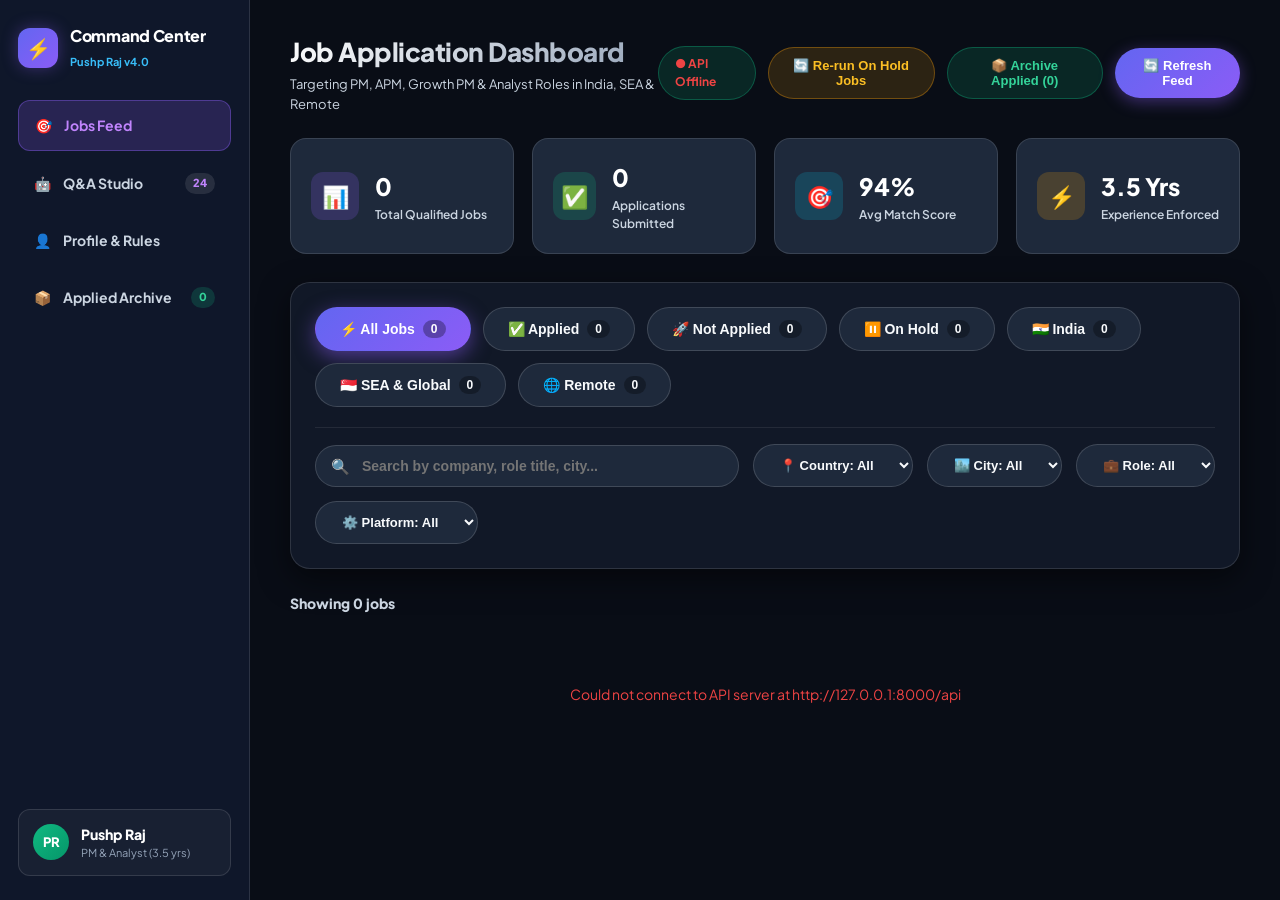
<file: dashboard/index.html>
<!DOCTYPE html>
<html lang="en">
<head>
  <meta charset="UTF-8">
  <meta name="viewport" content="width=device-width, initial-scale=1.0">
  <title>Job Application Command Center - Pushp Raj</title>
  <link rel="preconnect" href="https://fonts.googleapis.com">
  <link rel="preconnect" href="https://fonts.gstatic.com" crossorigin>
  <link href="https://fonts.googleapis.com/css2?family=Plus+Jakarta+Sans:wght@600;700;800&family=Inter:wght@500;600;700;800&display=swap" rel="stylesheet">
  <link rel="stylesheet" href="styles.css?v=4.0">
  <style>
    /* Direct Embedded High-Priority CSS */
    :root {
      --bg-dark: #090d16;
      --bg-sidebar: #0f172a;
      --bg-card: #1e293b;
      --bg-card-hover: #2d3b55;
      --border-card: rgba(255, 255, 255, 0.12);
      
      --purple-gradient: linear-gradient(135deg, #6366f1, #8b5cf6);
      --green-gradient: linear-gradient(135deg, #10b981, #059669);
      --blue-gradient: linear-gradient(135deg, #3b82f6, #1d4ed8);
      --amber-gradient: linear-gradient(135deg, #f59e0b, #d97706);
      --rose-gradient: linear-gradient(135deg, #ec4899, #be185d);
      --cyan-gradient: linear-gradient(135deg, #06b6d4, #0891b2);

      --text-main: #ffffff;
      --text-muted: #cbd5e1;
    }

    * { box-sizing: border-box; margin: 0; padding: 0; }
    body {
      font-family: 'Plus Jakarta Sans', 'Inter', sans-serif;
      background-color: var(--bg-dark);
      color: var(--text-main);
      min-height: 100vh;
    }

    .app-layout { display: flex; min-height: 100vh; }
    
    /* Sidebar */
    .sidebar {
      width: 250px;
      background: var(--bg-sidebar);
      border-right: 1px solid var(--border-card);
      padding: 24px 18px;
      display: flex;
      flex-direction: column;
      justify-content: space-between;
      flex-shrink: 0;
    }
    .brand { display: flex; align-items: center; gap: 12px; margin-bottom: 28px; }
    .logo-icon {
      width: 40px; height: 40px;
      background: var(--purple-gradient);
      border-radius: 12px;
      display: flex; align-items: center; justify-content: center;
      font-size: 20px; font-weight: 800;
    }
    .brand h2 { font-size: 16px; font-weight: 800; }
    .version { font-size: 11px; color: #38bdf8; font-weight: 700; }

    .nav-menu { display: flex; flex-direction: column; gap: 8px; margin-bottom: auto; }
    .nav-item {
      display: flex; align-items: center; gap: 12px;
      padding: 14px 16px; border-radius: 12px;
      color: var(--text-muted); text-decoration: none;
      font-size: 14px; font-weight: 700;
    }
    .nav-item:hover { background: rgba(255, 255, 255, 0.06); color: #fff; }
    .nav-item.active {
      background: rgba(139, 92, 246, 0.2);
      color: #c084fc; border: 1px solid rgba(139, 92, 246, 0.4);
    }

    .profile-card {
      display: flex; align-items: center; gap: 12px;
      padding: 14px; background: rgba(255, 255, 255, 0.04);
      border: 1px solid var(--border-card); border-radius: 12px;
    }
    .user-avatar {
      width: 36px; height: 36px;
      background: var(--green-gradient);
      border-radius: 50%; display: flex; align-items: center; justify-content: center;
      font-weight: 800; font-size: 13px; color: #fff;
    }
    .user-name { font-size: 14px; font-weight: 800; }
    .user-role { font-size: 11px; color: #94a3b8; }

    /* Main Content */
    .main-content { flex: 1; padding: 32px 40px; overflow-y: auto; }
    .top-header { display: flex; align-items: center; justify-content: space-between; margin-bottom: 24px; }
    .header-title h1 { font-size: 26px; font-weight: 800; letter-spacing: -0.5px; }
    .header-title p { font-size: 13px; color: var(--text-muted); margin-top: 4px; }

    .header-actions { display: flex; align-items: center; gap: 12px; }
    .api-badge {
      font-size: 12px; font-weight: 700; color: #34d399;
      background: rgba(16, 185, 129, 0.15); border: 1px solid rgba(16, 185, 129, 0.35);
      padding: 8px 16px; border-radius: 30px;
    }
    .btn {
      padding: 10px 20px; border-radius: 30px;
      font-size: 13px; font-weight: 700; cursor: pointer; border: none;
      display: inline-flex; align-items: center; gap: 8px; transition: all 0.2s ease;
    }
    .btn-outline { background: rgba(255, 255, 255, 0.05); border: 1px solid var(--border-card); color: #fff; }
    .btn-outline:hover { background: rgba(255, 255, 255, 0.1); }
    .btn-primary { background: var(--purple-gradient); color: #fff; box-shadow: 0 4px 16px rgba(139, 92, 246, 0.4); }

    /* Stats Cards */
    .metrics-grid { display: grid; grid-template-columns: repeat(4, 1fr); gap: 18px; margin-bottom: 28px; }
    .metric-card {
      background: var(--bg-card); border: 1px solid var(--border-card);
      border-radius: 16px; padding: 20px; display: flex; align-items: center; gap: 16px;
    }
    .metric-icon {
      width: 48px; height: 48px; border-radius: 12px;
      display: flex; align-items: center; justify-content: center; font-size: 22px;
    }
    .card-purple .metric-icon { background: rgba(139, 92, 246, 0.2); color: #c084fc; }
    .card-green .metric-icon { background: rgba(16, 185, 129, 0.2); color: #34d399; }
    .card-cyan .metric-icon { background: rgba(6, 182, 212, 0.2); color: #38bdf8; }
    .card-amber .metric-icon { background: rgba(245, 158, 11, 0.2); color: #fbbf24; }
    .metric-value { font-size: 24px; font-weight: 800; }
    .metric-label { font-size: 12px; color: var(--text-muted); font-weight: 600; margin-top: 2px; }

    /* FILTER PANEL */
    .filter-panel {
      background: #111827;
      border: 1.5px solid rgba(255, 255, 255, 0.12);
      border-radius: 20px; padding: 24px; margin-bottom: 24px;
      display: flex; flex-direction: column; gap: 20px;
      box-shadow: 0 10px 30px rgba(0, 0, 0, 0.5);
    }
    .pills-row { display: flex; align-items: center; gap: 12px; flex-wrap: wrap; }
    .color-pill {
      background: #1e293b; border: 1.5px solid rgba(255, 255, 255, 0.15);
      color: #f8fafc; padding: 12px 24px; border-radius: 40px;
      font-size: 14px; font-weight: 700; cursor: pointer;
      display: inline-flex; align-items: center; gap: 8px; transition: all 0.2s ease;
    }
    .color-pill:hover { transform: translateY(-2px); border-color: #8b5cf6; color: #ffffff; }
    .pill-count { background: rgba(0, 0, 0, 0.3); padding: 2px 8px; border-radius: 12px; font-size: 12px; font-weight: 800; }

    .pill-purple.active { background: var(--purple-gradient) !important; color: #ffffff !important; border-color: transparent !important; box-shadow: 0 6px 20px rgba(139, 92, 246, 0.5) !important; }
    .pill-green.active { background: var(--green-gradient) !important; color: #ffffff !important; border-color: transparent !important; box-shadow: 0 6px 20px rgba(16, 185, 129, 0.5) !important; }
    .pill-blue.active { background: var(--blue-gradient) !important; color: #ffffff !important; border-color: transparent !important; box-shadow: 0 6px 20px rgba(59, 130, 246, 0.5) !important; }
    .pill-amber.active { background: var(--amber-gradient) !important; color: #ffffff !important; border-color: transparent !important; box-shadow: 0 6px 20px rgba(245, 158, 11, 0.5) !important; }
    .pill-rose.active { background: var(--rose-gradient) !important; color: #ffffff !important; border-color: transparent !important; box-shadow: 0 6px 20px rgba(236, 72, 153, 0.5) !important; }
    .pill-cyan.active { background: var(--cyan-gradient) !important; color: #ffffff !important; border-color: transparent !important; box-shadow: 0 6px 20px rgba(6, 182, 212, 0.5) !important; }

    .controls-row { display: flex; align-items: center; gap: 14px; flex-wrap: wrap; padding-top: 16px; border-top: 1px solid rgba(255, 255, 255, 0.08); }
    .search-box-wrapper { position: relative; flex: 1; min-width: 260px; }
    .search-box-wrapper .search-icon { position: absolute; left: 16px; top: 50%; transform: translateY(-50%); font-size: 15px; color: #94a3b8; }
    .search-box-wrapper input {
      width: 100%; background: #1e293b; border: 1.5px solid rgba(255, 255, 255, 0.15);
      border-radius: 40px; padding: 12px 20px 12px 46px; color: #ffffff;
      font-size: 14px; font-weight: 600; outline: none; transition: all 0.2s ease;
    }
    .search-box-wrapper input:focus { border-color: #8b5cf6; box-shadow: 0 0 0 3px rgba(139, 92, 246, 0.35); }

    .pill-dropdown {
      background: #1e293b; border: 1.5px solid rgba(255, 255, 255, 0.15);
      border-radius: 40px; padding: 12px 22px; color: #f8fafc;
      font-size: 13px; font-weight: 700; outline: none; cursor: pointer; transition: all 0.2s ease;
    }
    .pill-dropdown option { background: #0f172a; color: #ffffff; font-weight: 600; }
    .btn-reset-pills {
      background: rgba(244, 63, 94, 0.15); border: 1.5px solid rgba(244, 63, 94, 0.35);
      color: #f43f5e; padding: 12px 22px; border-radius: 40px;
      font-size: 13px; font-weight: 800; cursor: pointer; transition: all 0.2s ease;
    }

    .results-info { font-size: 14px; font-weight: 800; color: #cbd5e1; margin-bottom: 20px; }

    /* JOB CARDS GRID */
    .job-grid { display: grid; grid-template-columns: repeat(3, 1fr); gap: 20px; }
    .job-card {
      background: #1e293b; border: 1.5px solid rgba(255, 255, 255, 0.1);
      border-radius: 18px; padding: 24px; display: flex; flex-direction: column;
      justify-content: space-between; transition: all 0.2s ease;
    }
    .job-card:hover { border-color: rgba(139, 92, 246, 0.5); transform: translateY(-3px); box-shadow: 0 10px 30px rgba(0, 0, 0, 0.4); }
    .job-card.is-applied { border-left: 5px solid #10b981; }

    .job-company { font-size: 12px; font-weight: 800; color: #38bdf8; text-transform: uppercase; letter-spacing: 0.5px; }
    .job-title { font-size: 17px; font-weight: 800; color: #ffffff; margin-top: 4px; line-height: 1.3; }

    .ats-tag { font-size: 11px; font-weight: 800; padding: 5px 12px; border-radius: 20px; float: right; }
    .ats-tag.lever { color: #f97316; background: rgba(249, 115, 22, 0.15); border: 1px solid rgba(249, 115, 22, 0.3); }
    .ats-tag.greenhouse { color: #34d399; background: rgba(16, 185, 129, 0.15); border: 1px solid rgba(16, 185, 129, 0.3); }
    .ats-tag.ashby { color: #f472b6; background: rgba(236, 72, 153, 0.15); border: 1px solid rgba(236, 72, 153, 0.3); }
    .ats-tag.linkedin { color: #38bdf8; background: rgba(56, 189, 248, 0.15); border: 1px solid rgba(56, 189, 248, 0.3); }

    .card-pills { display: flex; flex-wrap: wrap; gap: 8px; margin: 18px 0; }
    .badge-pill { font-size: 12px; font-weight: 700; padding: 5px 12px; border-radius: 20px; }
    .badge-pill.loc { background: rgba(56, 189, 248, 0.12); color: #38bdf8; border: 1px solid rgba(56, 189, 248, 0.25); }
    .badge-pill.exp { background: rgba(245, 158, 11, 0.12); color: #fbbf24; border: 1px solid rgba(245, 158, 11, 0.25); }
    .badge-pill.match { background: rgba(139, 92, 246, 0.12); color: #c084fc; border: 1px solid rgba(139, 92, 246, 0.25); }

    .status-badge { font-size: 12px; font-weight: 800; padding: 5px 12px; border-radius: 20px; }
    .status-badge.applied { background: rgba(16, 185, 129, 0.2); color: #34d399; border: 1px solid rgba(16, 185, 129, 0.4); }
    .status-badge.qualified { background: rgba(59, 130, 246, 0.2); color: #60a5fa; border: 1px solid rgba(59, 130, 246, 0.4); }

    .card-actions { display: flex; align-items: center; gap: 10px; padding-top: 16px; border-top: 1px solid rgba(255, 255, 255, 0.08); }
    .btn-action-primary {
      flex: 1; text-align: center; padding: 10px 16px;
      background: var(--purple-gradient); color: #ffffff; text-decoration: none;
      font-size: 13px; font-weight: 800; border-radius: 30px;
      display: inline-flex; align-items: center; justify-content: center; gap: 6px;
      box-shadow: 0 4px 14px rgba(139, 92, 246, 0.35);
    }
    .btn-action-applied {
      background: rgba(16, 185, 129, 0.15); border: 1px solid rgba(16, 185, 129, 0.35);
      color: #34d399; padding: 10px 14px; border-radius: 30px;
      font-size: 13px; font-weight: 800; cursor: pointer;
    }

    /* FEED SECTIONS STYLES */
    .feed-section { margin-bottom: 36px; }
    .feed-section-header {
      display: flex; align-items: center; justify-content: space-between;
      padding: 14px 22px; border-radius: 16px; margin-bottom: 18px;
    }
    .feed-section-header.applied-header {
      background: rgba(16, 185, 129, 0.12);
      border-left: 5px solid #10b981;
      border: 1px solid rgba(16, 185, 129, 0.3);
    }
    .feed-section-header.qualified-header {
      background: rgba(139, 92, 246, 0.12);
      border-left: 5px solid #8b5cf6;
      border: 1px solid rgba(139, 92, 246, 0.3);
    }
    .feed-section-header.hold-header {
      background: rgba(245, 158, 11, 0.12);
      border-left: 5px solid #f59e0b;
      border: 1px solid rgba(245, 158, 11, 0.3);
    }
    .feed-section-title { font-size: 17px; font-weight: 800; color: #ffffff; display: flex; align-items: center; gap: 10px; }
    .feed-section-count { font-size: 13px; font-weight: 800; padding: 4px 12px; border-radius: 20px; background: rgba(0, 0, 0, 0.3); color: #ffffff; }

    /* Q&A STUDIO STYLES */
    .qbank-grid { display: flex; flex-direction: column; gap: 16px; margin-top: 20px; }
    .qbank-card {
      background: #1e293b; border: 1.5px solid rgba(255, 255, 255, 0.1);
      border-radius: 18px; padding: 20px 24px; transition: all 0.2s ease;
    }
    .qbank-card:hover { border-color: rgba(139, 92, 246, 0.4); }
    .qbank-header { display: flex; align-items: center; justify-content: space-between; gap: 12px; margin-bottom: 12px; }
    .q-number-tag {
      background: var(--purple-gradient); color: #ffffff;
      font-size: 12px; font-weight: 800; padding: 4px 12px; border-radius: 20px;
    }
    .q-title { font-size: 16px; font-weight: 800; color: #ffffff; flex: 1; text-transform: capitalize; }
    .q-answer-box {
      background: rgba(15, 23, 42, 0.7); border-left: 4px solid #8b5cf6;
      border-radius: 8px; padding: 14px 18px; font-size: 14px; color: #cbd5e1; line-height: 1.6;
    }
    .btn-copy {
      background: rgba(255, 255, 255, 0.06); border: 1px solid var(--border-card);
      color: #38bdf8; padding: 6px 14px; border-radius: 20px; font-size: 12px;
      font-weight: 700; cursor: pointer; transition: all 0.2s ease;
    }
    .btn-copy:hover { background: rgba(56, 189, 248, 0.15); }

    /* PROFILE & RULES STYLES */
    .profile-section-title { font-size: 18px; font-weight: 800; color: #c084fc; margin: 24px 0 12px 0; display: flex; align-items: center; gap: 8px; }
    .profile-grid { display: grid; grid-template-columns: repeat(2, 1fr); gap: 16px; }
    .profile-box {
      background: #1e293b; border: 1.5px solid rgba(255, 255, 255, 0.1);
      border-radius: 14px; padding: 16px 20px;
    }
    .profile-box.full-width { grid-column: 1 / -1; }
    .profile-box label { font-size: 11px; font-weight: 800; text-transform: uppercase; color: #94a3b8; display: block; margin-bottom: 6px; }
    .profile-box .val { font-size: 15px; font-weight: 800; color: #ffffff; }
    .role-chip { display: inline-block; background: rgba(139, 92, 246, 0.15); border: 1px solid rgba(139, 92, 246, 0.3); color: #c084fc; font-size: 12px; font-weight: 700; padding: 4px 12px; border-radius: 20px; margin: 2px; }
    .geo-chip { display: inline-block; background: rgba(56, 189, 248, 0.15); border: 1px solid rgba(56, 189, 248, 0.3); color: #38bdf8; font-size: 12px; font-weight: 700; padding: 4px 12px; border-radius: 20px; margin: 2px; }
  </style>
</head>
<body>
  <div class="app-layout">
    <!-- Sidebar Navigation -->
    <aside class="sidebar">
      <div class="brand">
        <div class="logo-icon">⚡</div>
        <div>
          <h2>Command Center</h2>
          <span class="version">Pushp Raj v4.0</span>
        </div>
      </div>

      <nav class="nav-menu">
        <a href="#jobs" class="nav-item active" id="navJobs">
          <span>🎯</span> <span style="flex: 1; font-weight: 700;">Jobs Feed</span>
        </a>
        <a href="#qbank" class="nav-item" id="navQBank">
          <span>🤖</span> <span style="flex: 1; font-weight: 700;">Q&A Studio</span>
          <span style="font-size: 11px; font-weight: 800; padding: 2px 8px; border-radius: 12px; background: rgba(255,255,255,0.1); color: #c084fc;" id="qbankNavCount">24</span>
        </a>
        <a href="#profile" class="nav-item" id="navProfile">
          <span>👤</span> <span style="flex: 1; font-weight: 700;">Profile & Rules</span>
        </a>
        <a href="#archived" class="nav-item" id="navArchived">
          <span>📦</span> <span style="flex: 1; font-weight: 700;">Applied Archive</span>
          <span style="font-size: 11px; font-weight: 800; padding: 2px 8px; border-radius: 12px; background: rgba(16,185,129,0.2); color: #34d399;" id="archivedNavCount">0</span>
        </a>
      </nav>

      <div class="profile-card">
        <div class="user-avatar">PR</div>
        <div>
          <div class="user-name">Pushp Raj</div>
          <div class="user-role">PM & Analyst (3.5 yrs)</div>
        </div>
      </div>
    </aside>

    <!-- Main Content Area -->
    <main class="main-content">
      <header class="top-header">
        <div class="header-title">
          <h1 id="pageHeading">Job Application Dashboard</h1>
          <p id="pageSubheading">Targeting PM, APM, Growth PM & Analyst Roles in India, SEA & Remote</p>
        </div>
        <div class="header-actions">
          <div class="api-badge" id="apiStatusBadge">● Real-Time Live Sync</div>
          <button class="btn btn-outline" id="btnRerunHold" style="background: rgba(245, 158, 11, 0.15); border-color: rgba(245, 158, 11, 0.35); color: #fbbf24;">🔄 Re-run On Hold Jobs</button>
          <button class="btn btn-outline" id="btnArchiveJobs" style="background: rgba(16, 185, 129, 0.15); border-color: rgba(16, 185, 129, 0.35); color: #34d399;">📦 Archive Applied (0)</button>
          <button class="btn btn-primary" id="btnRefreshJobs">🔄 Refresh Feed</button>
        </div>
      </header>

      <!-- Stats Bar -->
      <section class="metrics-grid">
        <div class="metric-card card-purple">
          <div class="metric-icon">📊</div>
          <div>
            <div class="metric-value" id="metricTotal">0</div>
            <div class="metric-label">Total Qualified Jobs</div>
          </div>
        </div>
        <div class="metric-card card-green">
          <div class="metric-icon">✅</div>
          <div>
            <div class="metric-value" id="metricApplied">0</div>
            <div class="metric-label">Applications Submitted</div>
          </div>
        </div>
        <div class="metric-card card-cyan">
          <div class="metric-icon">🎯</div>
          <div>
            <div class="metric-value" id="metricMatch">94%</div>
            <div class="metric-label">Avg Match Score</div>
          </div>
        </div>
        <div class="metric-card card-amber">
          <div class="metric-icon">⚡</div>
          <div>
            <div class="metric-value">3.5 Yrs</div>
            <div class="metric-label">Experience Enforced</div>
          </div>
        </div>
      </section>

      <!-- View 1: Jobs Feed -->
      <section class="content-section" id="viewJobs">
        <div class="filter-panel">
          <div class="pills-row">
            <button class="color-pill pill-purple active" data-pill-type="all" id="pillAll">
              ⚡ All Jobs <span class="pill-count" id="countPillAll">0</span>
            </button>
            <button class="color-pill pill-green" data-pill-type="applied" id="pillApplied">
              ✅ Applied <span class="pill-count" id="countPillApplied">0</span>
            </button>
            <button class="color-pill pill-blue" data-pill-type="unapplied" id="pillUnapplied">
              🚀 Not Applied <span class="pill-count" id="countPillUnapplied">0</span>
            </button>
            <button class="color-pill pill-rose" data-pill-type="hold" id="pillHold">
              ⏸️ On Hold <span class="pill-count" id="countPillHold">0</span>
            </button>
            <button class="color-pill pill-amber" data-pill-type="india" id="pillIndia">
              🇮🇳 India <span class="pill-count" id="countPillIndia">0</span>
            </button>
            <button class="color-pill pill-cyan" data-pill-type="sea" id="pillSea">
              🇸🇬 SEA & Global <span class="pill-count" id="countPillSea">0</span>
            </button>
            <button class="color-pill pill-cyan" data-pill-type="remote" id="pillRemote">
              🌐 Remote <span class="pill-count" id="countPillRemote">0</span>
            </button>
          </div>

          <div class="controls-row">
            <div class="search-box-wrapper">
              <span class="search-icon">🔍</span>
              <input type="text" id="searchBox" placeholder="Search by company, role title, city...">
            </div>

            <select class="pill-dropdown" id="filterCountry">
              <option value="ALL">📍 Country: All</option>
            </select>

            <select class="pill-dropdown" id="filterCity">
              <option value="ALL">🏙️ City: All</option>
            </select>

            <select class="pill-dropdown" id="filterRole">
              <option value="ALL">💼 Role: All</option>
            </select>

            <select class="pill-dropdown" id="filterATS">
              <option value="ALL">⚙️ Platform: All</option>
              <option value="Greenhouse">Greenhouse</option>
              <option value="Lever">Lever</option>
              <option value="Ashby">Ashby</option>
              <option value="Workday">Workday</option>
              <option value="LinkedIn">LinkedIn</option>
            </select>

            <button class="btn-reset-pills" id="btnClearFilters" style="display: none;">✕ Reset Filters</button>
          </div>
        </div>

        <div class="results-info" id="resultsCounter">Showing 0 jobs</div>

        <div class="job-grid" id="jobGrid">
          <div class="loading-spinner">Loading job listings...</div>
        </div>
      </section>

      <!-- View 2: Question Bank Studio (Q1, Q2, Q3...) -->
      <section class="content-section" id="viewQBank" style="display: none;">
        <div class="filter-panel">
          <div class="controls-row" style="padding-top: 0; border: none;">
            <div class="search-box-wrapper">
              <span class="search-icon">🔍</span>
              <input type="text" id="searchQBank" placeholder="Search screening questions or answers...">
            </div>
            <span class="results-info" id="qbankCounter" style="margin: 0;">28 Questions in Bank</span>
          </div>
        </div>

        <div class="qbank-grid" id="qbankGrid">
          <!-- Ordered Q1, Q2, Q3... items rendered here -->
        </div>
      </section>

      <!-- View 3: Complete Profile & Target Roles & Rules Studio -->
      <section class="content-section" id="viewProfile" style="display: none;">
        <div class="profile-section-title">👤 Candidate Profile & Target Roles</div>
        <div class="profile-grid">
          <div class="profile-box">
            <label>Full Name</label>
            <div class="val">Pushp Raj</div>
          </div>
          <div class="profile-box">
            <label>Email & Phone</label>
            <div class="val">rajpushp1609@gmail.com · +91 7368089031</div>
          </div>
          <div class="profile-box full-width">
            <label>Target Roles & Function</label>
            <div>
              <span class="role-chip">Product Manager</span>
              <span class="role-chip">Associate PM (APM)</span>
              <span class="role-chip">Growth PM</span>
              <span class="role-chip">Product Analyst</span>
              <span class="role-chip">Product Owner</span>
            </div>
          </div>
          <div class="profile-box full-width">
            <label>Target Geographies</label>
            <div>
              <span class="geo-chip">🇮🇳 Bengaluru, India</span>
              <span class="geo-chip">🇮🇳 Gurugram / NCR</span>
              <span class="geo-chip">🇮🇳 Mumbai</span>
              <span class="geo-chip">🇸🇬 Singapore</span>
              <span class="geo-chip">🇧🇭 Bahrain</span>
              <span class="geo-chip">🌐 Remote / Global</span>
            </div>
          </div>
        </div>

        <div class="profile-section-title">💰 Compensation & Experience Parameters</div>
        <div class="profile-grid">
          <div class="profile-box">
            <label>Total Experience Enforced</label>
            <div class="val">3.5 Years</div>
          </div>
          <div class="profile-box">
            <label>Notice Period</label>
            <div class="val">0 Days (Immediate Joiner)</div>
          </div>
          <div class="profile-box">
            <label>Current CTC</label>
            <div class="val">25 LPA (25,00,000 INR)</div>
          </div>
          <div class="profile-box">
            <label>Expected CTC</label>
            <div class="val">27 LPA (27,00,000 INR)</div>
          </div>
        </div>

        <div class="profile-section-title">🏢 Work History & Quantified Impact Claims</div>
        <div class="profile-grid">
          <div class="profile-box full-width">
            <label>Current Company: Wayground</label>
            <div class="val" style="font-size: 14px; font-weight: 600; color: #cbd5e1; margin-top: 4px;">
              Scaled Voyage Math 0-to-1 to 5,000 active teachers in 4 months. Built premium paywall & checkout flow; increased AI quiz publish rate from 65% to 75%.
            </div>
          </div>
          <div class="profile-box">
            <label>Past Company: Navi</label>
            <div class="val" style="font-size: 13px; font-weight: 600; color: #cbd5e1;">
              Led Account Aggregator onboarding (50K+ daily users). Ran A/B tests on consent screen boosting conversion by +20-25%.
            </div>
          </div>
          <div class="profile-box">
            <label>Past Company: SquadStack</label>
            <div class="val" style="font-size: 13px; font-weight: 600; color: #cbd5e1;">
              Analyzed acquisition & retention insights driving $3M revenue impact; reduced turnaround time (TAT) by 32%.
            </div>
          </div>
        </div>

        <div class="profile-section-title">⚙️ Strict Application Execution Rules</div>
        <div class="profile-grid">
          <div class="profile-box">
            <label>Bot / Robot Check Rule</label>
            <div class="val" style="color: #f43f5e;">Always select / answer "No" to "Are you a bot?" questions</div>
          </div>
          <div class="profile-box">
            <label>Easy Apply Resume Policy</label>
            <div class="val">Use pre-selected Pushp_Raj_Resume_Revised.pdf on LinkedIn account</div>
          </div>
          <div class="profile-box full-width">
            <label>Verified Links & Portfolios</label>
            <div class="val" style="font-size: 13px; color: #cbd5e1;">
              <strong>LinkedIn:</strong> https://www.linkedin.com/in/pushp-raj-a09/<br>
              <strong>GitHub:</strong> https://github.com/pushpraj1609<br>
              <strong>Naukri / Other Links:</strong> Left distinct to avoid duplicating LinkedIn URL everywhere.
            </div>
          </div>
          <div class="profile-box full-width">
            <label>AI Workflow & Tools Integration</label>
            <div class="val" style="font-size: 13px; color: #cbd5e1;">
              Daily user of Claude Code, ChatGPT, Cursor, and Gemini for 0-to-1 vibe-coding feature prototypes, drafting PRDs, and testing AI prompt logic.
            </div>
          </div>
        </div>
      </section>

      <!-- View 4: Applied Jobs Archive Studio -->
      <section class="content-section" id="viewArchived" style="display: none;">
        <div class="filter-panel">
          <div class="controls-row" style="padding-top: 0; border: none;">
            <div class="search-box-wrapper">
              <span class="search-icon">🔍</span>
              <input type="text" id="searchArchived" placeholder="Search archived applications by company, role title, city...">
            </div>

            <select class="pill-dropdown" id="filterArchivedCountry">
              <option value="ALL">📍 Country: All</option>
            </select>

            <select class="pill-dropdown" id="filterArchivedCity">
              <option value="ALL">🏙️ City: All</option>
            </select>

            <select class="pill-dropdown" id="filterArchivedRole">
              <option value="ALL">💼 Role: All</option>
            </select>

            <select class="pill-dropdown" id="filterArchivedATS">
              <option value="ALL">⚙️ Platform: All</option>
              <option value="Greenhouse">Greenhouse</option>
              <option value="Lever">Lever</option>
              <option value="Ashby">Ashby</option>
              <option value="Workday">Workday</option>
              <option value="LinkedIn">LinkedIn</option>
            </select>

            <button class="btn-reset-pills" id="btnClearArchivedFilters" style="display: none;">✕ Reset Filters</button>
            <button class="btn btn-outline" id="btnExportArchivedCSV" style="margin-left: auto;">📥 Export Archive CSV</button>
          </div>
        </div>

        <div class="results-info" id="archivedResultsCounter">Showing 0 archived applications</div>

        <div class="job-grid" id="archivedJobGrid">
          <div class="loading-spinner">Loading archived applications...</div>
        </div>
      </section>
    </main>
  </div>

  <script src="app.js?v=4.5"></script>
</body>
</html>
</file>
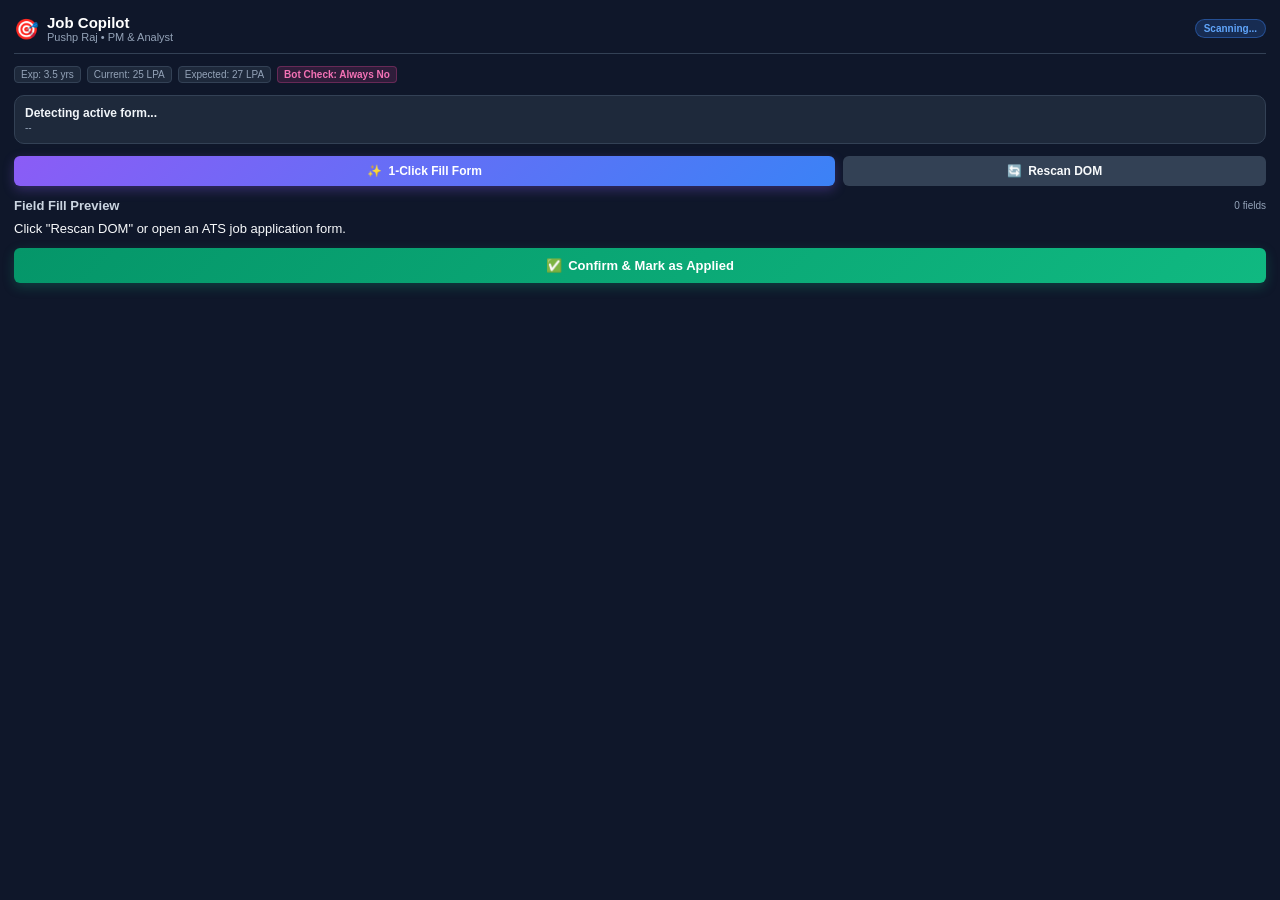
<file: extension/sidepanel.html>
<!DOCTYPE html>
<html lang="en">
<head>
  <meta charset="UTF-8">
  <meta name="viewport" content="width=device-width, initial-scale=1.0">
  <title>Job Copilot - Pushp Raj</title>
  <link rel="stylesheet" href="styles.css">
</head>
<body>
  <div class="copilot-container">
    <!-- Top Header Bar -->
    <header class="copilot-header">
      <div class="brand">
        <div class="logo">🎯</div>
        <div>
          <h1>Job Copilot</h1>
          <p class="subtitle">Pushp Raj • PM & Analyst</p>
        </div>
      </div>
      <div class="status-badge" id="atsBadge">Scanning...</div>
    </header>

    <!-- Hard Rules Quick Summary Pill Bar -->
    <div class="rules-bar">
      <span class="rule-pill">Exp: 3.5 yrs</span>
      <span class="rule-pill">Current: 25 LPA</span>
      <span class="rule-pill">Expected: 27 LPA</span>
      <span class="rule-pill rule-highlight">Bot Check: Always No</span>
    </div>

    <!-- Active Tab & Page Info -->
    <div class="page-card" id="pageCard">
      <div class="page-title" id="pageTitle">Detecting active form...</div>
      <div class="page-url" id="pageUrl">--</div>
    </div>

    <!-- Actions Toolbar -->
    <div class="action-toolbar">
      <button class="btn btn-primary" id="btnFillForm">
        <span>✨</span> 1-Click Fill Form
      </button>
      <button class="btn btn-secondary" id="btnScan">
        <span>🔄</span> Rescan DOM
      </button>
    </div>

    <!-- Field Preview Section -->
    <section class="preview-section">
      <div class="section-header">
        <h2>Field Fill Preview</h2>
        <span class="count-badge" id="fieldCount">0 fields</span>
      </div>

      <div class="preview-list" id="previewList">
        <div class="empty-state">Click "Rescan DOM" or open an ATS job application form.</div>
      </div>
    </section>

    <!-- AI Generator Section -->
    <section class="ai-section" id="aiSection" style="display: none;">
      <div class="section-header">
        <h2>🤖 AI Screening Assistant</h2>
      </div>
      <div class="ai-box">
        <div class="field-label" id="aiQuestionLabel">Selected Screening Question</div>
        <textarea id="aiAnswerText" class="ai-textarea" rows="3" placeholder="AI answer will appear here..."></textarea>
        <div class="ai-actions">
          <button class="btn btn-small btn-primary" id="btnGenerateAI">Generate Answer</button>
          <button class="btn btn-small btn-outline" id="btnSaveQBank">Save to Question Bank</button>
        </div>
      </div>
    </section>

    <!-- Post Submission Trigger -->
    <section class="submit-section">
      <button class="btn btn-success" id="btnMarkApplied">
        <span>✅</span> Confirm & Mark as Applied
      </button>
    </section>

    <!-- Notification Toast -->
    <div class="toast" id="toast"></div>
  </div>

  <script src="sidepanel.js"></script>
</body>
</html>
</file>
<file: dashboard/styles.css>
/* Job Application Command Center - Premium Colored Pills Design System */

:root {
  --bg-dark: #0a0e17;
  --bg-sidebar: #0f172a;
  --bg-card: rgba(30, 41, 59, 0.6);
  --bg-card-hover: rgba(45, 59, 85, 0.8);
  --border-card: rgba(255, 255, 255, 0.08);
  --border-hover: rgba(139, 92, 246, 0.4);
  
  --purple-glow: rgba(139, 92, 246, 0.35);
  --green-glow: rgba(16, 185, 129, 0.35);
  --blue-glow: rgba(59, 130, 246, 0.35);
  --amber-glow: rgba(245, 158, 11, 0.35);
  --rose-glow: rgba(236, 72, 153, 0.35);
  --cyan-glow: rgba(6, 182, 212, 0.35);
  
  --text-main: #f8fafc;
  --text-muted: #94a3b8;
  --text-dim: #64748b;
  
  --radius-sm: 8px;
  --radius-md: 12px;
  --radius-lg: 16px;
  --radius-pill: 30px;
  
  --transition-fast: all 0.2s cubic-bezier(0.4, 0, 0.2, 1);
}

* {
  box-sizing: border-box;
  margin: 0;
  padding: 0;
}

body {
  font-family: 'Plus Jakarta Sans', 'Inter', -apple-system, BlinkMacSystemFont, sans-serif;
  background-color: var(--bg-dark);
  color: var(--text-main);
  line-height: 1.5;
  -webkit-font-smoothing: antialiased;
  min-height: 100vh;
}

.app-layout {
  display: flex;
  min-height: 100vh;
}

/* Sidebar */
.sidebar {
  width: 240px;
  background-color: var(--bg-sidebar);
  border-right: 1px solid var(--border-card);
  padding: 24px 16px;
  display: flex;
  flex-direction: column;
  justify-content: space-between;
  flex-shrink: 0;
}

.brand {
  display: flex;
  align-items: center;
  gap: 12px;
  margin-bottom: 28px;
}

.logo-icon {
  width: 36px;
  height: 36px;
  background: linear-gradient(135deg, #8b5cf6, #ec4899);
  border-radius: var(--radius-md);
  display: flex;
  align-items: center;
  justify-content: center;
  font-size: 18px;
  box-shadow: 0 0 16px var(--purple-glow);
}

.brand h2 {
  font-size: 15px;
  font-weight: 800;
  letter-spacing: -0.3px;
}

.version {
  font-size: 11px;
  color: #38bdf8;
  font-weight: 700;
}

.nav-menu {
  display: flex;
  flex-direction: column;
  gap: 6px;
  margin-bottom: auto;
}

.nav-item {
  display: flex;
  align-items: center;
  gap: 12px;
  padding: 12px 14px;
  border-radius: var(--radius-md);
  color: var(--text-muted);
  text-decoration: none;
  font-size: 13px;
  font-weight: 700;
  transition: var(--transition-fast);
}

.nav-item:hover {
  background: rgba(255, 255, 255, 0.05);
  color: var(--text-main);
}

.nav-item.active {
  background: linear-gradient(135deg, rgba(139, 92, 246, 0.25), rgba(236, 72, 153, 0.15));
  color: #c084fc;
  border: 1px solid rgba(139, 92, 246, 0.4);
}

.profile-card {
  display: flex;
  align-items: center;
  gap: 12px;
  padding: 12px;
  background: rgba(255, 255, 255, 0.03);
  border: 1px solid var(--border-card);
  border-radius: var(--radius-md);
}

.user-avatar {
  width: 34px;
  height: 34px;
  background: linear-gradient(135deg, #10b981, #059669);
  border-radius: 50%;
  display: flex;
  align-items: center;
  justify-content: center;
  font-weight: 800;
  font-size: 12px;
  color: #ffffff;
}

.user-name {
  font-size: 13px;
  font-weight: 700;
}

.user-role {
  font-size: 11px;
  color: var(--text-dim);
}

/* Main Content */
.main-content {
  flex: 1;
  padding: 28px 36px;
  overflow-y: auto;
}

/* Top Header */
.top-header {
  display: flex;
  align-items: center;
  justify-content: space-between;
  margin-bottom: 24px;
}

.header-title h1 {
  font-size: 22px;
  font-weight: 800;
  letter-spacing: -0.4px;
  background: linear-gradient(135deg, #ffffff, #94a3b8);
  -webkit-background-clip: text;
  -webkit-text-fill-color: transparent;
}

.header-title p {
  font-size: 12px;
  color: var(--text-muted);
}

.header-actions {
  display: flex;
  align-items: center;
  gap: 12px;
}

.api-badge {
  font-size: 11px;
  font-weight: 700;
  color: #34d399;
  background: rgba(16, 185, 129, 0.12);
  border: 1px solid rgba(16, 185, 129, 0.3);
  padding: 6px 14px;
  border-radius: var(--radius-pill);
}

.btn {
  padding: 9px 16px;
  border-radius: var(--radius-pill);
  font-size: 12px;
  font-weight: 700;
  cursor: pointer;
  border: none;
  transition: var(--transition-fast);
  display: inline-flex;
  align-items: center;
  gap: 6px;
}

.btn-outline {
  background: rgba(255, 255, 255, 0.04);
  border: 1px solid var(--border-card);
  color: var(--text-muted);
}

.btn-outline:hover {
  background: rgba(255, 255, 255, 0.08);
  color: var(--text-main);
}

.btn-primary {
  background: linear-gradient(135deg, #8b5cf6, #3b82f6);
  color: #ffffff;
  box-shadow: 0 4px 14px var(--purple-glow);
}

.btn-primary:hover {
  transform: translateY(-1px);
  box-shadow: 0 6px 20px var(--purple-glow);
}

/* Vibrant Metrics Grid */
.metrics-grid {
  display: grid;
  grid-template-columns: repeat(4, 1fr);
  gap: 16px;
  margin-bottom: 24px;
}

.metric-card {
  background: var(--bg-card);
  border: 1px solid var(--border-card);
  border-radius: var(--radius-lg);
  padding: 16px 20px;
  display: flex;
  align-items: center;
  gap: 14px;
  transition: var(--transition-fast);
}

.metric-card:hover {
  transform: translateY(-2px);
}

.metric-icon {
  width: 42px;
  height: 42px;
  border-radius: var(--radius-md);
  display: flex;
  align-items: center;
  justify-content: center;
  font-size: 20px;
}

.card-purple .metric-icon { background: rgba(139, 92, 246, 0.2); color: #c084fc; }
.card-green .metric-icon { background: rgba(16, 185, 129, 0.2); color: #34d399; }
.card-cyan .metric-icon { background: rgba(6, 182, 212, 0.2); color: #38bdf8; }
.card-amber .metric-icon { background: rgba(245, 158, 11, 0.2); color: #fbbf24; }

.metric-value {
  font-size: 20px;
  font-weight: 800;
}

.metric-label {
  font-size: 11px;
  color: var(--text-muted);
  font-weight: 600;
}

/* Filter Container */
.filter-container {
  background: var(--bg-card);
  border: 1px solid var(--border-card);
  border-radius: var(--radius-lg);
  padding: 20px 24px;
  margin-bottom: 16px;
  display: flex;
  flex-direction: column;
  gap: 16px;
}

/* Primary Colored Filter Pills */
.pills-group {
  display: flex;
  align-items: center;
  gap: 10px;
  flex-wrap: wrap;
}

.color-pill {
  background: rgba(255, 255, 255, 0.05);
  border: 1px solid var(--border-card);
  color: var(--text-muted);
  padding: 8px 18px;
  border-radius: var(--radius-pill);
  font-size: 12px;
  font-weight: 700;
  cursor: pointer;
  transition: var(--transition-fast);
  display: inline-flex;
  align-items: center;
  gap: 6px;
}

.color-pill:hover {
  transform: translateY(-2px);
  color: #ffffff;
}

.pill-separator {
  width: 1px;
  height: 24px;
  background: var(--border-card);
  margin: 0 4px;
}

/* Active Colored Pill Styles with Distinct Glowing Gradients */
.pill-purple.active {
  background: linear-gradient(135deg, #8b5cf6, #6d28d9);
  color: #ffffff;
  border-color: transparent;
  box-shadow: 0 4px 16px var(--purple-glow);
}

.pill-green.active {
  background: linear-gradient(135deg, #10b981, #059669);
  color: #ffffff;
  border-color: transparent;
  box-shadow: 0 4px 16px var(--green-glow);
}

.pill-blue.active {
  background: linear-gradient(135deg, #3b82f6, #1d4ed8);
  color: #ffffff;
  border-color: transparent;
  box-shadow: 0 4px 16px var(--blue-glow);
}

.pill-amber.active {
  background: linear-gradient(135deg, #f59e0b, #d97706);
  color: #ffffff;
  border-color: transparent;
  box-shadow: 0 4px 16px var(--amber-glow);
}

.pill-rose.active {
  background: linear-gradient(135deg, #ec4899, #be185d);
  color: #ffffff;
  border-color: transparent;
  box-shadow: 0 4px 16px var(--rose-glow);
}

.pill-cyan.active {
  background: linear-gradient(135deg, #06b6d4, #0891b2);
  color: #ffffff;
  border-color: transparent;
  box-shadow: 0 4px 16px var(--cyan-glow);
}

/* Search Box & Dropdown Pills Row */
.filters-row {
  display: flex;
  align-items: center;
  gap: 14px;
  flex-wrap: wrap;
  padding-top: 14px;
  border-top: 1px solid rgba(255, 255, 255, 0.05);
}

.search-pill-box {
  position: relative;
  flex: 1;
  min-width: 240px;
}

.search-icon {
  position: absolute;
  left: 14px;
  top: 50%;
  transform: translateY(-50%);
  font-size: 13px;
  color: var(--text-dim);
}

.search-pill-box input {
  width: 100%;
  background: rgba(15, 23, 42, 0.8);
  border: 1px solid var(--border-card);
  border-radius: var(--radius-pill);
  padding: 8px 16px 8px 38px;
  color: var(--text-main);
  font-size: 12px;
  font-weight: 600;
  outline: none;
  transition: var(--transition-fast);
}

.search-pill-box input:focus {
  border-color: #8b5cf6;
  box-shadow: 0 0 0 3px var(--purple-glow);
}

.dropdown-pills {
  display: flex;
  align-items: center;
  gap: 10px;
  flex-wrap: wrap;
}

.select-pill-wrapper {
  position: relative;
}

.select-pill {
  appearance: none;
  -webkit-appearance: none;
  background: rgba(15, 23, 42, 0.8);
  border: 1px solid var(--border-card);
  border-radius: var(--radius-pill);
  padding: 8px 16px;
  color: var(--text-muted);
  font-size: 12px;
  font-weight: 700;
  outline: none;
  cursor: pointer;
  transition: var(--transition-fast);

}

.select-pill:hover, .select-pill:focus {
  border-color: #8b5cf6;
  color: #ffffff;
  background: rgba(139, 92, 246, 0.1);
}

.select-pill option {
  background: #0f172a;
  color: #f8fafc;
  font-weight: 600;
}

.btn-clear-pills {
  background: rgba(244, 63, 94, 0.15);
  border: 1px solid rgba(244, 63, 94, 0.3);
  color: #f43f5e;
  padding: 8px 14px;
  border-radius: var(--radius-pill);
  font-size: 12px;
  font-weight: 700;
  cursor: pointer;
  transition: var(--transition-fast);
}

.btn-clear-pills:hover {
  background: rgba(244, 63, 94, 0.25);
  transform: translateY(-1px);
}

/* Results Bar */
.results-bar {
  display: flex;
  align-items: center;
  justify-content: space-between;
  margin-bottom: 18px;
  padding: 0 4px;
}

.results-text {
  font-size: 12px;
  font-weight: 700;
  color: var(--text-muted);
}

/* Job Cards Grid */
.job-grid {
  display: grid;
  grid-template-columns: repeat(3, 1fr);
  gap: 18px;
}

.job-card {
  background: var(--bg-card);
  border: 1px solid var(--border-card);
  border-radius: var(--radius-lg);
  padding: 20px;
  display: flex;
  flex-direction: column;
  justify-content: space-between;
  transition: var(--transition-fast);
  position: relative;
}

.job-card:hover {
  border-color: var(--border-hover);
  background: var(--bg-card-hover);
  transform: translateY(-3px);
  box-shadow: 0 8px 24px rgba(0, 0, 0, 0.3);
}

.job-card.is-applied {
  border-left: 4px solid #10b981;
}

.job-card-header {
  display: flex;
  align-items: flex-start;
  justify-content: space-between;
  gap: 10px;
  margin-bottom: 12px;
}

.job-company {
  font-size: 11px;
  font-weight: 800;
  color: #38bdf8;
  text-transform: uppercase;
  letter-spacing: 0.5px;
}

.job-title {
  font-size: 15px;
  font-weight: 800;
  color: var(--text-main);
  line-height: 1.3;
  margin-top: 2px;
}

.ats-badge {
  font-size: 10px;
  font-weight: 800;
  padding: 4px 10px;
  border-radius: var(--radius-pill);
  white-space: nowrap;
}

.ats-badge.lever { color: #f97316; background: rgba(249, 115, 22, 0.15); border: 1px solid rgba(249, 115, 22, 0.3); }
.ats-badge.greenhouse { color: #34d399; background: rgba(16, 185, 129, 0.15); border: 1px solid rgba(16, 185, 129, 0.3); }
.ats-badge.ashby { color: #f472b6; background: rgba(236, 72, 153, 0.15); border: 1px solid rgba(236, 72, 153, 0.3); }
.ats-badge.linkedin { color: #38bdf8; background: rgba(56, 189, 248, 0.15); border: 1px solid rgba(56, 189, 248, 0.3); }

/* Colorful Detail Pills */
.job-details {
  display: flex;
  flex-wrap: wrap;
  gap: 6px;
  margin-bottom: 18px;
}

.detail-pill {
  font-size: 11px;
  font-weight: 700;
  padding: 4px 10px;
  border-radius: var(--radius-pill);
}

.detail-pill.loc { background: rgba(56, 189, 248, 0.12); color: #38bdf8; border: 1px solid rgba(56, 189, 248, 0.25); }
.detail-pill.exp { background: rgba(245, 158, 11, 0.12); color: #fbbf24; border: 1px solid rgba(245, 158, 11, 0.25); }
.detail-pill.match { background: rgba(139, 92, 246, 0.12); color: #c084fc; border: 1px solid rgba(139, 92, 246, 0.25); }

.status-tag {
  font-size: 11px;
  font-weight: 800;
  padding: 4px 10px;
  border-radius: var(--radius-pill);
}

.status-tag.status-applied {
  background: linear-gradient(135deg, rgba(16, 185, 129, 0.2), rgba(5, 150, 105, 0.2));
  color: #34d399;
  border: 1px solid rgba(16, 185, 129, 0.4);
}

.status-tag.status-qualified {
  background: linear-gradient(135deg, rgba(59, 130, 246, 0.2), rgba(29, 78, 216, 0.2));
  color: #60a5fa;
  border: 1px solid rgba(59, 130, 246, 0.4);
}

.job-actions {
  display: flex;
  align-items: center;
  gap: 8px;
  padding-top: 14px;
  border-top: 1px solid rgba(255, 255, 255, 0.05);
}

.btn-launch {
  flex: 1;
  text-align: center;
  padding: 9px 14px;
  background: linear-gradient(135deg, #8b5cf6, #3b82f6);
  color: #ffffff;
  text-decoration: none;
  font-size: 12px;
  font-weight: 800;
  border-radius: var(--radius-pill);
  transition: var(--transition-fast);
  display: inline-flex;
  align-items: center;
  justify-content: center;
  gap: 6px;
}

.btn-launch:hover {
  box-shadow: 0 4px 16px var(--purple-glow);
  transform: translateY(-1px);
}

.btn-mark-applied-dashboard {
  background: rgba(16, 185, 129, 0.15);
  border: 1px solid rgba(16, 185, 129, 0.35);
  color: #34d399;
  padding: 9px 12px;
  border-radius: var(--radius-pill);
  font-size: 12px;
  font-weight: 800;
  cursor: pointer;
  transition: var(--transition-fast);
}

.btn-mark-applied-dashboard:hover {
  background: rgba(16, 185, 129, 0.25);
  transform: translateY(-1px);
}

.loading-spinner, .empty-state {
  grid-column: 1 / -1;
  text-align: center;
  padding: 50px 20px;
  color: var(--text-muted);
  font-size: 14px;
}

.qbank-container, .profile-rules-container {
  background: var(--bg-card);
  border: 1px solid var(--border-card);
  border-radius: var(--radius-lg);
  padding: 28px;
}

.rules-grid {
  display: grid;
  grid-template-columns: repeat(2, 1fr);
  gap: 16px;
  margin-top: 20px;
}

.rule-box {
  background: rgba(15, 23, 42, 0.6);
  border: 1px solid var(--border-card);
  border-radius: var(--radius-md);
  padding: 16px;
}

.rule-box label {
  font-size: 10px;
  font-weight: 800;
  text-transform: uppercase;
  color: var(--text-dim);
  display: block;
  margin-bottom: 4px;
}

.rule-box div {
  font-size: 14px;
  font-weight: 700;
}

.tag-pink { color: #f43f5e; font-weight: 800 !important; }

@media (max-width: 1200px) {
  .job-grid { grid-template-columns: repeat(2, 1fr); }
}

@media (max-width: 768px) {
  .app-layout { flex-direction: column; }
  .sidebar { width: 100%; }
  .job-grid { grid-template-columns: 1fr; }
}
</file>
<file: extension/styles.css>
:root {
  --bg-primary: #0f172a;
  --bg-card: #1e293b;
  --bg-hover: #334155;
  --text-main: #f8fafc;
  --text-muted: #94a3b8;
  --accent-purple: #8b5cf6;
  --accent-blue: #3b82f6;
  --accent-green: #10b981;
  --accent-pink: #ec4899;
  --border-color: #334155;
  --radius: 10px;
}

* {
  box-sizing: border-box;
  margin: 0;
  padding: 0;
  font-family: -apple-system, BlinkMacSystemFont, "Segoe UI", Roboto, Helvetica, Arial, sans-serif;
}

body {
  background-color: var(--bg-primary);
  color: var(--text-main);
  font-size: 13px;
  width: 100%;
  height: 100vh;
  overflow-y: auto;
}

.copilot-container {
  padding: 14px;
  display: flex;
  flex-direction: column;
  gap: 12px;
}

.copilot-header {
  display: flex;
  justify-content: space-between;
  align-items: center;
  padding-bottom: 10px;
  border-bottom: 1px solid var(--border-color);
}

.brand {
  display: flex;
  align-items: center;
  gap: 8px;
}

.logo {
  font-size: 20px;
}

h1 {
  font-size: 15px;
  font-weight: 700;
  color: #ffffff;
}

.subtitle {
  font-size: 11px;
  color: var(--text-muted);
}

.status-badge {
  font-size: 10px;
  font-weight: 600;
  padding: 3px 8px;
  border-radius: 12px;
  background: rgba(59, 130, 246, 0.2);
  color: #60a5fa;
  border: 1px solid rgba(59, 130, 246, 0.4);
}

.rules-bar {
  display: flex;
  flex-wrap: wrap;
  gap: 6px;
}

.rule-pill {
  font-size: 10px;
  padding: 2px 6px;
  border-radius: 4px;
  background: #1e293b;
  color: var(--text-muted);
  border: 1px solid var(--border-color);
}

.rule-highlight {
  background: rgba(236, 72, 153, 0.15);
  color: #f472b6;
  border-color: rgba(236, 72, 153, 0.3);
  font-weight: 600;
}

.page-card {
  background: var(--bg-card);
  padding: 10px;
  border-radius: var(--radius);
  border: 1px solid var(--border-color);
}

.page-title {
  font-weight: 600;
  color: #f1f5f9;
  font-size: 12px;
  white-space: nowrap;
  overflow: hidden;
  text-overflow: ellipsis;
}

.page-url {
  font-size: 10px;
  color: var(--text-muted);
  white-space: nowrap;
  overflow: hidden;
  text-overflow: ellipsis;
  margin-top: 2px;
}

.action-toolbar {
  display: flex;
  gap: 8px;
}

.btn {
  display: inline-flex;
  align-items: center;
  justify-content: center;
  gap: 6px;
  padding: 8px 12px;
  border-radius: 6px;
  font-size: 12px;
  font-weight: 600;
  cursor: pointer;
  border: none;
  transition: all 0.15s ease;
}

.btn-primary {
  background: linear-gradient(135deg, var(--accent-purple), var(--accent-blue));
  color: #ffffff;
  flex: 2;
  box-shadow: 0 4px 12px rgba(139, 92, 246, 0.3);
}

.btn-primary:hover {
  opacity: 0.95;
  transform: translateY(-1px);
}

.btn-secondary {
  background: #334155;
  color: #f8fafc;
  flex: 1;
}

.btn-secondary:hover {
  background: #475569;
}

.btn-success {
  background: linear-gradient(135deg, #059669, #10b981);
  color: #ffffff;
  width: 100%;
  padding: 10px;
  font-size: 13px;
  box-shadow: 0 4px 12px rgba(16, 185, 129, 0.25);
}

.btn-small {
  padding: 4px 8px;
  font-size: 11px;
}

.btn-outline {
  background: transparent;
  border: 1px solid var(--border-color);
  color: var(--text-muted);
}

.section-header {
  display: flex;
  justify-content: space-between;
  align-items: center;
  margin-bottom: 8px;
}

h2 {
  font-size: 13px;
  font-weight: 600;
  color: #cbd5e1;
}

.count-badge {
  font-size: 10px;
  color: var(--text-muted);
}

.preview-list {
  display: flex;
  flex-direction: column;
  gap: 8px;
  max-height: 260px;
  overflow-y: auto;
}

.field-item {
  background: var(--bg-card);
  padding: 8px 10px;
  border-radius: 6px;
  border: 1px solid var(--border-color);
}

.field-header {
  display: flex;
  justify-content: space-between;
  align-items: center;
  margin-bottom: 4px;
}

.field-title {
  font-weight: 600;
  font-size: 11px;
  color: #e2e8f0;
}

.source-badge {
  font-size: 9px;
  padding: 1px 5px;
  border-radius: 4px;
  background: rgba(139, 92, 246, 0.2);
  color: #a78bfa;
}

.field-input {
  width: 100%;
  background: #0f172a;
  border: 1px solid var(--border-color);
  color: #ffffff;
  padding: 5px 8px;
  border-radius: 4px;
  font-size: 11px;
}

.field-input:focus {
  outline: none;
  border-color: var(--accent-purple);
}

.ai-box {
  background: var(--bg-card);
  padding: 10px;
  border-radius: var(--radius);
  border: 1px solid var(--border-color);
}

.ai-textarea {
  width: 100%;
  background: #0f172a;
  border: 1px solid var(--border-color);
  color: #ffffff;
  padding: 8px;
  border-radius: 6px;
  font-size: 11px;
  resize: vertical;
  margin: 6px 0;
}

.ai-actions {
  display: flex;
  gap: 6px;
}

.toast {
  position: fixed;
  bottom: 12px;
  left: 14px;
  right: 14px;
  background: #10b981;
  color: #ffffff;
  padding: 8px 12px;
  border-radius: 6px;
  font-size: 11px;
  font-weight: 600;
  text-align: center;
  display: none;
  box-shadow: 0 4px 12px rgba(0, 0, 0, 0.3);
}

.toast.show {
  display: block;
}
</file>
